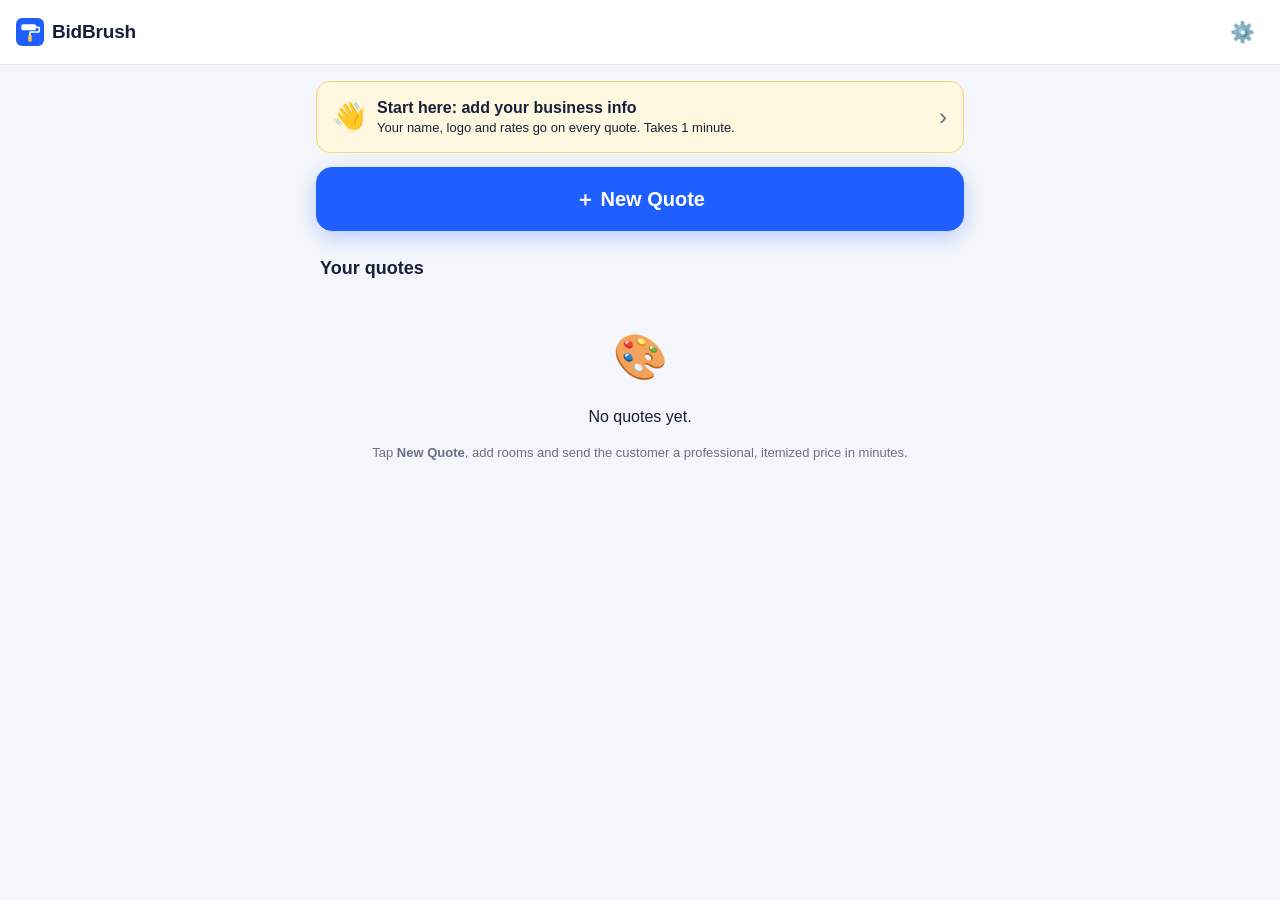
<file: bidbrush/index.html>
<!doctype html>
<html lang="en">
<head>
  <meta charset="utf-8">
  <meta name="viewport" content="width=device-width, initial-scale=1, viewport-fit=cover">
  <title>BidBrush</title>
  <meta name="description" content="Price a paint job in minutes and email the customer an itemized quote.">
  <meta name="theme-color" content="#1f5eff">
  <link rel="manifest" href="manifest.json">
  <link rel="icon" href="icon.svg" type="image/svg+xml">
  <link rel="apple-touch-icon" href="icon.svg">
  <link rel="stylesheet" href="styles.css">
</head>
<body>
  <header class="topbar no-print">
    <a href="#/" class="brand"><img src="icon.svg" alt="" width="28" height="28"> BidBrush</a>
    <a href="#/settings" class="icon-btn" aria-label="Settings">⚙️</a>
  </header>
  <main id="app"></main>
  <div id="toast" role="status" aria-live="polite"></div>
  <script src="pricing.js"></script>
  <script src="app.js"></script>
  <script>
    if ('serviceWorker' in navigator && location.protocol !== 'file:') {
      navigator.serviceWorker.register('sw.js').catch(function () {});
    }
  </script>
</body>
</html>
</file>
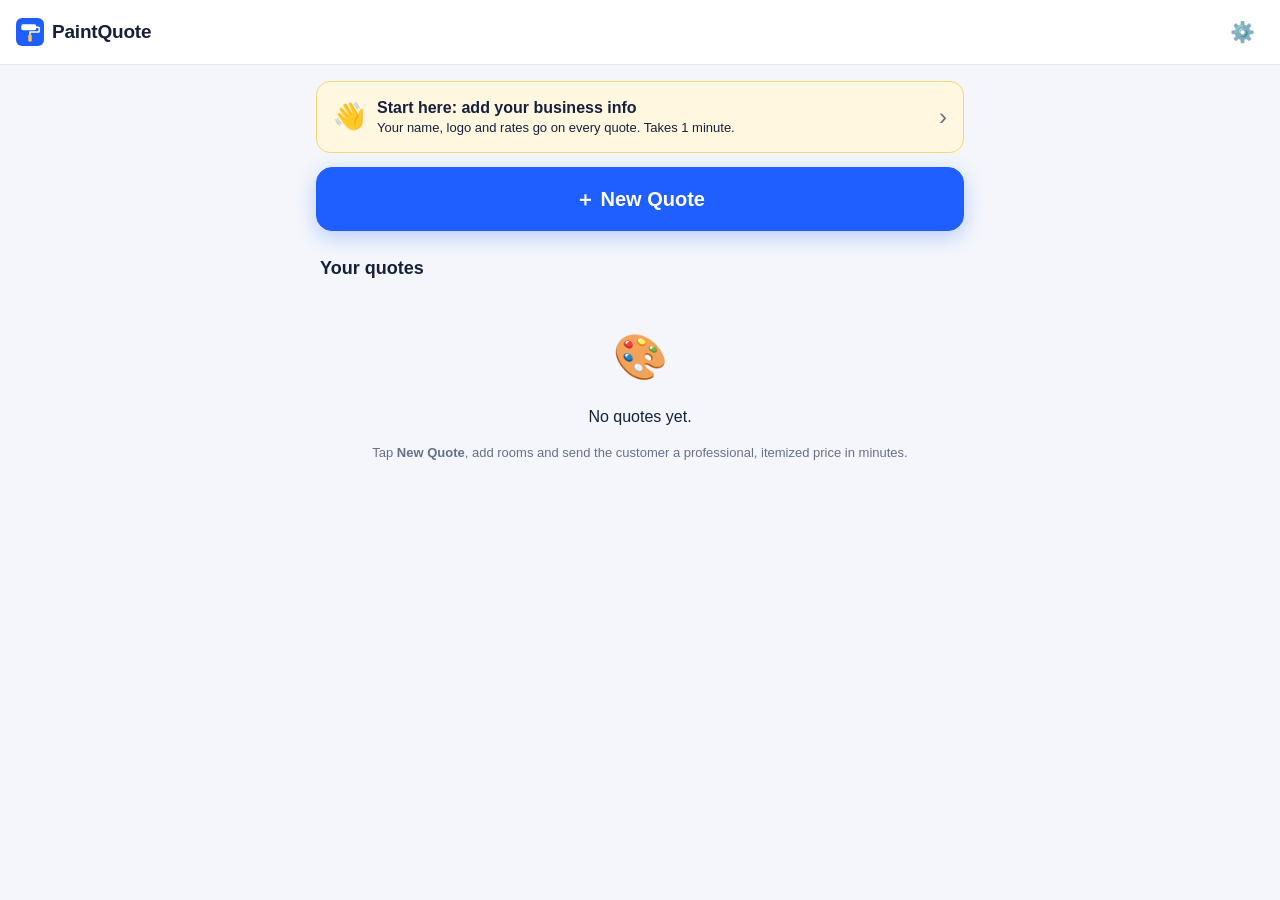
<file: paint-quote/index.html>
<!doctype html>
<html lang="en">
<head>
  <meta charset="utf-8">
  <meta name="viewport" content="width=device-width, initial-scale=1, viewport-fit=cover">
  <title>PaintQuote</title>
  <meta name="description" content="Price a paint job in minutes and email the customer an itemized quote.">
  <meta name="theme-color" content="#1f5eff">
  <link rel="manifest" href="manifest.json">
  <link rel="icon" href="icon.svg" type="image/svg+xml">
  <link rel="apple-touch-icon" href="icon.svg">
  <link rel="stylesheet" href="styles.css">
</head>
<body>
  <header class="topbar no-print">
    <a href="#/" class="brand"><img src="icon.svg" alt="" width="28" height="28"> PaintQuote</a>
    <a href="#/settings" class="icon-btn" aria-label="Settings">⚙️</a>
  </header>
  <main id="app"></main>
  <div id="toast" role="status" aria-live="polite"></div>
  <script src="pricing.js"></script>
  <script src="app.js"></script>
  <script>
    if ('serviceWorker' in navigator && location.protocol !== 'file:') {
      navigator.serviceWorker.register('sw.js').catch(function () {});
    }
  </script>
</body>
</html>
</file>
<file: bidbrush/styles.css>
:root {
  --bg: #f4f6fb;
  --card: #ffffff;
  --text: #16203a;
  --muted: #66708a;
  --line: #e3e7f0;
  --brand: #1f5eff;
  --brand-ink: #ffffff;
  --brand-soft: #e8efff;
  --danger: #d33a3a;
  --good: #128a4a;
  --radius: 14px;
  --shadow: 0 1px 2px rgba(22, 32, 58, .06), 0 4px 16px rgba(22, 32, 58, .05);
}

* { box-sizing: border-box; }
html { -webkit-text-size-adjust: 100%; }
body {
  margin: 0;
  background: var(--bg);
  color: var(--text);
  font: 16px/1.45 -apple-system, BlinkMacSystemFont, "Segoe UI", Roboto, Helvetica, Arial, sans-serif;
}
body[data-view="job"] { padding-bottom: 96px; }

button, input, textarea { font: inherit; color: inherit; }
a { color: var(--brand); }
.muted { color: var(--muted); }
.small { font-size: 13px; }
.center { display: block; margin: 24px auto; }

/* Top bar */
.topbar {
  position: sticky; top: 0; z-index: 10;
  display: flex; align-items: center; justify-content: space-between;
  padding: 10px 16px; padding-top: max(10px, env(safe-area-inset-top));
  background: rgba(255, 255, 255, .92); backdrop-filter: blur(8px);
  border-bottom: 1px solid var(--line);
}
.brand { display: flex; align-items: center; gap: 8px; font-weight: 800; font-size: 19px; color: var(--text); text-decoration: none; letter-spacing: -.2px; }
.icon-btn {
  display: inline-grid; place-items: center; width: 44px; height: 44px;
  border: 0; background: transparent; border-radius: 10px; font-size: 20px; text-decoration: none; cursor: pointer;
}
.icon-btn:active { background: var(--brand-soft); }

main { max-width: 680px; margin: 0 auto; padding: 16px; }

/* Buttons */
.btn {
  display: inline-flex; align-items: center; justify-content: center; gap: 6px;
  min-height: 48px; padding: 0 18px; border-radius: 12px;
  border: 1px solid var(--line); background: var(--card); font-weight: 600;
  text-decoration: none; color: var(--text); cursor: pointer;
}
.btn:active { transform: scale(.98); }
.btn-primary { background: var(--brand); border-color: var(--brand); color: var(--brand-ink); }
.btn-ghost { background: var(--brand-soft); border-color: transparent; color: var(--brand); }
.btn-xl { width: 100%; min-height: 64px; font-size: 20px; border-radius: 16px; box-shadow: 0 6px 20px rgba(31, 94, 255, .28); }
.link { border: 0; background: none; color: var(--brand); font-weight: 600; padding: 10px 8px; cursor: pointer; }
.link.danger { color: var(--danger); }

/* Cards and sections */
.card { background: var(--card); border-radius: var(--radius); box-shadow: var(--shadow); padding: 16px; margin-bottom: 14px; }
.card-title { display: flex; align-items: center; gap: 8px; margin: 0 0 12px; font-size: 18px; }
details.card > summary { cursor: pointer; list-style: none; margin: 0; }
details.card > summary::-webkit-details-marker { display: none; }
details.card > summary::after { content: '▾'; margin-left: auto; color: var(--muted); }
details[open].card > summary { margin-bottom: 12px; }
details[open].card > summary::after { content: '▴'; }
.section-title { display: flex; align-items: center; gap: 8px; font-size: 18px; margin: 24px 4px 12px; }
.step {
  display: inline-grid; place-items: center; width: 26px; height: 26px; border-radius: 50%;
  background: var(--brand); color: #fff; font-size: 14px; font-weight: 700; flex: none;
}
.label { font-size: 13px; font-weight: 600; color: var(--muted); margin: 14px 0 6px; text-transform: uppercase; letter-spacing: .4px; }
.page-head { display: flex; justify-content: space-between; align-items: center; margin-bottom: 12px; }
.back { font-weight: 600; text-decoration: none; padding: 8px 0; }

/* Fields */
.field { display: block; margin-bottom: 12px; }
.field > span { display: block; font-size: 14px; font-weight: 600; margin-bottom: 4px; }
.field small { display: block; margin-top: 4px; }
input, textarea {
  width: 100%; min-height: 48px; padding: 10px 12px;
  border: 1px solid var(--line); border-radius: 10px; background: #fbfcfe; font-size: 16px;
}
textarea { resize: vertical; }
input:focus, textarea:focus { outline: 2px solid var(--brand); outline-offset: -1px; background: #fff; }
.with-unit { position: relative; display: flex; align-items: center; }
.with-unit em { position: absolute; right: 12px; font-style: normal; color: var(--muted); font-size: 14px; pointer-events: none; }
.with-unit.pre em:first-child { left: 12px; right: auto; }
.with-unit.pre input { padding-left: 26px; }
.with-unit input { padding-right: 70px; }
.row2 { display: grid; grid-template-columns: 1fr 1fr; gap: 12px; }
.row2 > * { min-width: 0; }

/* Home */
.setup-banner {
  display: flex; align-items: center; gap: 12px; padding: 14px 16px; margin-bottom: 14px;
  background: #fff7e0; border: 1px solid #f5d77a; border-radius: var(--radius); color: var(--text); text-decoration: none;
}
.setup-banner > span:first-child { font-size: 26px; }
.setup-banner > span:last-child { margin-left: auto; font-size: 24px; color: var(--muted); }
.job-card {
  display: flex; align-items: center; justify-content: space-between; gap: 12px;
  background: var(--card); border-radius: var(--radius); box-shadow: var(--shadow);
  padding: 14px 16px; margin-bottom: 10px; color: var(--text); text-decoration: none;
}
.job-total { font-weight: 800; font-size: 18px; white-space: nowrap; }
.empty { text-align: center; padding: 32px 16px; }
.empty-icon { font-size: 44px; }

/* New quote: type / property pickers */
.ask { font-size: 26px; line-height: 1.2; margin: 8px 4px 18px; letter-spacing: -.3px; }
.pick-list { display: grid; gap: 12px; }
.pick {
  display: flex; align-items: center; gap: 14px; width: 100%; min-height: 84px; padding: 14px 16px; text-align: left;
  background: var(--card); border: 2px solid transparent; border-radius: 16px; box-shadow: var(--shadow);
  color: var(--text); text-decoration: none; cursor: pointer;
}
.pick.big { min-height: 120px; }
.pick:active, .pick:hover { border-color: var(--brand); }
.pick strong { display: block; font-size: 19px; }
.pick.big strong { font-size: 22px; }
.pick-icon { display: grid; place-items: center; width: 56px; height: 56px; flex: none; border-radius: 14px; background: var(--brand-soft); font-size: 30px; }
.pick.big .pick-icon { width: 72px; height: 72px; font-size: 40px; }
.chev { margin-left: auto; font-size: 28px; color: var(--muted); }
.tag {
  display: inline-block; margin-top: 4px; padding: 2px 10px; border-radius: 999px;
  background: var(--brand-soft); color: var(--brand); font-size: 12px; font-weight: 700;
}
.prop-chips { margin-top: 8px; }
.prop-chips .chip { flex: 1 1 auto; }
.doc-to { display: flex; justify-content: space-between; gap: 16px; flex-wrap: wrap; }

/* Quick estimate */
.mode-switch { margin-bottom: 12px; }
.mode-switch button { min-height: 48px; font-size: 15px; }
.field.sqft { margin-top: 12px; }
.field.sqft input { font-size: 22px; font-weight: 700; min-height: 56px; }
.hint { margin: 12px 0 0; padding: 10px 12px; border-radius: 10px; background: #fff7e0; font-size: 13px; }

/* Commercial: many property types in a 2-column grid */
.pick-list.grid { grid-template-columns: 1fr 1fr; gap: 10px; }
.pick-list.grid .pick { flex-direction: column; align-items: flex-start; gap: 8px; min-height: 0; padding: 12px; }
.pick-list.grid .pick-icon { width: 44px; height: 44px; font-size: 24px; }
.pick-list.grid .pick strong { font-size: 16px; line-height: 1.2; }
.pick-list.grid .chev { display: none; }
.more-types { margin-top: 10px; }
.more-types summary { cursor: pointer; padding: 10px 0; color: var(--brand); font-weight: 600; }

/* Room cards */
.room-head { display: flex; align-items: center; gap: 10px; }
.room-name { font-size: 18px; font-weight: 700; border-color: transparent; background: transparent; padding-left: 4px; }
.room-head .room-name { flex: 1; min-width: 0; }
.chip.toggle { white-space: nowrap; }
.room-name:focus { border-color: var(--line); }
.room-price { font-size: 20px; font-weight: 800; color: var(--brand); white-space: nowrap; }
.chips { display: flex; flex-wrap: wrap; gap: 8px; }
.chip {
  flex: 1 1 0; min-width: 70px; min-height: 48px; padding: 6px 10px; border-radius: 12px;
  border: 1.5px solid var(--line); background: #fff; font-weight: 600; cursor: pointer; line-height: 1.15;
}
.chip span { display: block; font-size: 12px; font-weight: 500; color: var(--muted); }
.chip.on { border-color: var(--brand); background: var(--brand-soft); color: var(--brand); }
.chip.on span { color: var(--brand); }
.dims { display: grid; grid-template-columns: 1fr 1fr 1fr; gap: 10px; margin-top: 12px; }
.dims .field { margin: 0; }
.dims .field > span { font-size: 12px; color: var(--muted); }
.dims .with-unit input { padding-right: 30px; }
.dims.compact { opacity: .75; }
.stepper {
  display: flex; align-items: center; justify-content: space-between; gap: 6px; margin-top: 14px;
  border: 1px solid var(--line); border-radius: 12px; padding: 4px;
}
.stepper-label { font-weight: 600; font-size: 14px; padding-left: 8px; flex: 1; }
.stepper button {
  width: 40px; height: 40px; border-radius: 10px; border: 0; background: var(--brand-soft);
  color: var(--brand); font-size: 20px; font-weight: 700; cursor: pointer;
}
.stepper output { min-width: 22px; text-align: center; font-weight: 700; }
.segmented { display: flex; background: #eef1f7; border-radius: 12px; padding: 3px; }
.segmented button {
  flex: 1; min-height: 42px; border: 0; background: transparent; border-radius: 9px;
  font-weight: 600; font-size: 14px; color: var(--muted); cursor: pointer; padding: 0 4px;
}
.segmented button.on { background: #fff; color: var(--brand); box-shadow: 0 1px 3px rgba(0, 0, 0, .12); }
.room-foot { display: flex; justify-content: space-between; align-items: center; margin-top: 12px; padding-top: 6px; border-top: 1px solid var(--line); }
.room-types { display: grid; grid-template-columns: repeat(4, 1fr); gap: 8px; }
.room-types button {
  display: flex; flex-direction: column; align-items: center; gap: 2px; min-height: 72px; padding: 8px 4px;
  border: 1.5px dashed #c9d3ea; border-radius: 12px; background: #fff; font-size: 12px; font-weight: 600; cursor: pointer;
}
.room-types button span { font-size: 24px; }
.room-types button:active { border-color: var(--brand); background: var(--brand-soft); }
.extra-row { display: grid; grid-template-columns: 1fr 110px 44px; gap: 8px; margin-bottom: 8px; align-items: center; }
.extra-row .with-unit input { padding-right: 10px; }

/* Sticky total */
.totalbar {
  position: fixed; left: 0; right: 0; bottom: 0; z-index: 10;
  display: flex; align-items: center; justify-content: space-between; gap: 12px;
  padding: 12px 16px; padding-bottom: max(12px, env(safe-area-inset-bottom));
  background: #fff; border-top: 1px solid var(--line); box-shadow: 0 -4px 20px rgba(22, 32, 58, .08);
}
@media (min-width: 712px) { .totalbar { left: 50%; transform: translateX(-50%); width: 680px; border-radius: 16px 16px 0 0; } }
.totalbar .big { font-size: 24px; font-weight: 800; }

/* Quote */
.actions { display: grid; grid-template-columns: 1fr 1fr; gap: 8px; margin-bottom: 14px; }
.quote-doc { background: #fff; border-radius: var(--radius); box-shadow: var(--shadow); padding: 20px; margin-bottom: 14px; }
.doc-head { display: flex; justify-content: space-between; gap: 12px; padding-bottom: 14px; border-bottom: 3px solid var(--brand); }
.doc-biz { display: flex; gap: 10px; align-items: flex-start; min-width: 0; }
.doc-bizname { font-weight: 800; font-size: 18px; }
.logo { width: 56px; height: 56px; object-fit: contain; border-radius: 8px; flex: none; }
.logo.placeholder { display: grid; place-items: center; background: #eef1f7; color: var(--muted); font-size: 12px; }
.doc-meta { text-align: right; white-space: nowrap; }
.doc-title { font-weight: 800; letter-spacing: 2px; color: var(--brand); }
.doc-to { padding: 12px 0; }
.doc-to .label { margin-top: 0; }
.lines { width: 100%; border-collapse: collapse; }
.lines td { padding: 8px 0; border-bottom: 1px solid var(--line); vertical-align: top; }
.lines .amt { text-align: right; white-space: nowrap; padding-left: 12px; font-variant-numeric: tabular-nums; }
.lines tr.group td { padding-top: 16px; font-weight: 700; border-bottom: 2px solid var(--line); }
.lines tfoot tr.sub td { border: 0; padding: 4px 0; }
.lines tfoot tr:first-child td { padding-top: 14px; }
.lines tfoot tr.grand td { font-size: 20px; font-weight: 800; border-top: 2px solid var(--text); border-bottom: 0; padding: 10px 0; }
.doc-notes, .doc-terms { margin-top: 16px; font-size: 14px; }
.doc-terms { color: var(--muted); font-size: 12px; }
.doc-sign { display: grid; grid-template-columns: 2fr 1fr; gap: 24px; margin-top: 36px; font-size: 12px; color: var(--muted); }
.doc-sign div { border-top: 1px solid var(--text); padding-top: 4px; }
.internal { border: 2px dashed #c9d3ea; box-shadow: none; }
.stats { display: grid; grid-template-columns: repeat(3, 1fr); gap: 10px; margin-bottom: 10px; }
.stat { background: #f4f6fb; border-radius: 10px; padding: 10px; }
.stat-v { font-weight: 800; font-size: 18px; }
.stat-v small { font-weight: 500; font-size: 11px; color: var(--muted); }

/* Settings */
.logo-row { display: flex; align-items: center; gap: 12px; margin-bottom: 14px; }

/* Toast */
#toast {
  position: fixed; left: 50%; bottom: 110px; transform: translateX(-50%) translateY(20px);
  background: var(--text); color: #fff; padding: 10px 16px; border-radius: 999px; font-size: 14px;
  opacity: 0; pointer-events: none; transition: .2s; z-index: 20; max-width: calc(100% - 32px); text-align: center;
}
#toast.show { opacity: 1; transform: translateX(-50%) translateY(0); }

@media (max-width: 420px) {
  .room-types { grid-template-columns: repeat(4, 1fr); gap: 6px; }
  .stats { grid-template-columns: repeat(2, 1fr); }
  .chip { min-width: 0; padding: 6px 4px; font-size: 14px; }
  .doc-head { flex-direction: column; }
  .doc-meta { text-align: left; }
}

/* Print / Save as PDF: only the customer quote */
@media print {
  body { background: #fff; padding: 0 !important; }
  .no-print, .topbar, .totalbar, #toast { display: none !important; }
  main { max-width: none; padding: 0; }
  .quote-doc { box-shadow: none; padding: 0; }
  .lines tr { break-inside: avoid; }
}
</file>
<file: paint-quote/styles.css>
:root {
  --bg: #f4f6fb;
  --card: #ffffff;
  --text: #16203a;
  --muted: #66708a;
  --line: #e3e7f0;
  --brand: #1f5eff;
  --brand-ink: #ffffff;
  --brand-soft: #e8efff;
  --danger: #d33a3a;
  --good: #128a4a;
  --radius: 14px;
  --shadow: 0 1px 2px rgba(22, 32, 58, .06), 0 4px 16px rgba(22, 32, 58, .05);
}

* { box-sizing: border-box; }
html { -webkit-text-size-adjust: 100%; }
body {
  margin: 0;
  background: var(--bg);
  color: var(--text);
  font: 16px/1.45 -apple-system, BlinkMacSystemFont, "Segoe UI", Roboto, Helvetica, Arial, sans-serif;
}
body[data-view="job"] { padding-bottom: 96px; }

button, input, textarea { font: inherit; color: inherit; }
a { color: var(--brand); }
.muted { color: var(--muted); }
.small { font-size: 13px; }
.center { display: block; margin: 24px auto; }

/* Top bar */
.topbar {
  position: sticky; top: 0; z-index: 10;
  display: flex; align-items: center; justify-content: space-between;
  padding: 10px 16px; padding-top: max(10px, env(safe-area-inset-top));
  background: rgba(255, 255, 255, .92); backdrop-filter: blur(8px);
  border-bottom: 1px solid var(--line);
}
.brand { display: flex; align-items: center; gap: 8px; font-weight: 800; font-size: 19px; color: var(--text); text-decoration: none; letter-spacing: -.2px; }
.icon-btn {
  display: inline-grid; place-items: center; width: 44px; height: 44px;
  border: 0; background: transparent; border-radius: 10px; font-size: 20px; text-decoration: none; cursor: pointer;
}
.icon-btn:active { background: var(--brand-soft); }

main { max-width: 680px; margin: 0 auto; padding: 16px; }

/* Buttons */
.btn {
  display: inline-flex; align-items: center; justify-content: center; gap: 6px;
  min-height: 48px; padding: 0 18px; border-radius: 12px;
  border: 1px solid var(--line); background: var(--card); font-weight: 600;
  text-decoration: none; color: var(--text); cursor: pointer;
}
.btn:active { transform: scale(.98); }
.btn-primary { background: var(--brand); border-color: var(--brand); color: var(--brand-ink); }
.btn-ghost { background: var(--brand-soft); border-color: transparent; color: var(--brand); }
.btn-xl { width: 100%; min-height: 64px; font-size: 20px; border-radius: 16px; box-shadow: 0 6px 20px rgba(31, 94, 255, .28); }
.link { border: 0; background: none; color: var(--brand); font-weight: 600; padding: 10px 8px; cursor: pointer; }
.link.danger { color: var(--danger); }

/* Cards and sections */
.card { background: var(--card); border-radius: var(--radius); box-shadow: var(--shadow); padding: 16px; margin-bottom: 14px; }
.card-title { display: flex; align-items: center; gap: 8px; margin: 0 0 12px; font-size: 18px; }
details.card > summary { cursor: pointer; list-style: none; margin: 0; }
details.card > summary::-webkit-details-marker { display: none; }
details.card > summary::after { content: '▾'; margin-left: auto; color: var(--muted); }
details[open].card > summary { margin-bottom: 12px; }
details[open].card > summary::after { content: '▴'; }
.section-title { display: flex; align-items: center; gap: 8px; font-size: 18px; margin: 24px 4px 12px; }
.step {
  display: inline-grid; place-items: center; width: 26px; height: 26px; border-radius: 50%;
  background: var(--brand); color: #fff; font-size: 14px; font-weight: 700; flex: none;
}
.label { font-size: 13px; font-weight: 600; color: var(--muted); margin: 14px 0 6px; text-transform: uppercase; letter-spacing: .4px; }
.page-head { display: flex; justify-content: space-between; align-items: center; margin-bottom: 12px; }
.back { font-weight: 600; text-decoration: none; padding: 8px 0; }

/* Fields */
.field { display: block; margin-bottom: 12px; }
.field > span { display: block; font-size: 14px; font-weight: 600; margin-bottom: 4px; }
.field small { display: block; margin-top: 4px; }
input, textarea {
  width: 100%; min-height: 48px; padding: 10px 12px;
  border: 1px solid var(--line); border-radius: 10px; background: #fbfcfe; font-size: 16px;
}
textarea { resize: vertical; }
input:focus, textarea:focus { outline: 2px solid var(--brand); outline-offset: -1px; background: #fff; }
.with-unit { position: relative; display: flex; align-items: center; }
.with-unit em { position: absolute; right: 12px; font-style: normal; color: var(--muted); font-size: 14px; pointer-events: none; }
.with-unit.pre em:first-child { left: 12px; right: auto; }
.with-unit.pre input { padding-left: 26px; }
.with-unit input { padding-right: 70px; }
.row2 { display: grid; grid-template-columns: 1fr 1fr; gap: 12px; }
.row2 > * { min-width: 0; }

/* Home */
.setup-banner {
  display: flex; align-items: center; gap: 12px; padding: 14px 16px; margin-bottom: 14px;
  background: #fff7e0; border: 1px solid #f5d77a; border-radius: var(--radius); color: var(--text); text-decoration: none;
}
.setup-banner > span:first-child { font-size: 26px; }
.setup-banner > span:last-child { margin-left: auto; font-size: 24px; color: var(--muted); }
.job-card {
  display: flex; align-items: center; justify-content: space-between; gap: 12px;
  background: var(--card); border-radius: var(--radius); box-shadow: var(--shadow);
  padding: 14px 16px; margin-bottom: 10px; color: var(--text); text-decoration: none;
}
.job-total { font-weight: 800; font-size: 18px; white-space: nowrap; }
.empty { text-align: center; padding: 32px 16px; }
.empty-icon { font-size: 44px; }

/* Room cards */
.room-head { display: flex; align-items: center; gap: 10px; }
.room-name { font-size: 18px; font-weight: 700; border-color: transparent; background: transparent; padding-left: 4px; }
.room-name:focus { border-color: var(--line); }
.room-price { font-size: 20px; font-weight: 800; color: var(--brand); white-space: nowrap; }
.chips { display: flex; flex-wrap: wrap; gap: 8px; }
.chip {
  flex: 1 1 0; min-width: 70px; min-height: 48px; padding: 6px 10px; border-radius: 12px;
  border: 1.5px solid var(--line); background: #fff; font-weight: 600; cursor: pointer; line-height: 1.15;
}
.chip span { display: block; font-size: 12px; font-weight: 500; color: var(--muted); }
.chip.on { border-color: var(--brand); background: var(--brand-soft); color: var(--brand); }
.chip.on span { color: var(--brand); }
.dims { display: grid; grid-template-columns: 1fr 1fr 1fr; gap: 10px; margin-top: 12px; }
.dims .field { margin: 0; }
.dims .field > span { font-size: 12px; color: var(--muted); }
.dims .with-unit input { padding-right: 30px; }
.dims.compact { opacity: .75; }
.stepper {
  display: flex; align-items: center; justify-content: space-between; gap: 6px; margin-top: 14px;
  border: 1px solid var(--line); border-radius: 12px; padding: 4px;
}
.stepper-label { font-weight: 600; font-size: 14px; padding-left: 8px; flex: 1; }
.stepper button {
  width: 40px; height: 40px; border-radius: 10px; border: 0; background: var(--brand-soft);
  color: var(--brand); font-size: 20px; font-weight: 700; cursor: pointer;
}
.stepper output { min-width: 22px; text-align: center; font-weight: 700; }
.segmented { display: flex; background: #eef1f7; border-radius: 12px; padding: 3px; }
.segmented button {
  flex: 1; min-height: 42px; border: 0; background: transparent; border-radius: 9px;
  font-weight: 600; font-size: 14px; color: var(--muted); cursor: pointer; padding: 0 4px;
}
.segmented button.on { background: #fff; color: var(--brand); box-shadow: 0 1px 3px rgba(0, 0, 0, .12); }
.room-foot { display: flex; justify-content: space-between; align-items: center; margin-top: 12px; padding-top: 6px; border-top: 1px solid var(--line); }
.room-types { display: grid; grid-template-columns: repeat(4, 1fr); gap: 8px; }
.room-types button {
  display: flex; flex-direction: column; align-items: center; gap: 2px; min-height: 72px; padding: 8px 4px;
  border: 1.5px dashed #c9d3ea; border-radius: 12px; background: #fff; font-size: 12px; font-weight: 600; cursor: pointer;
}
.room-types button span { font-size: 24px; }
.room-types button:active { border-color: var(--brand); background: var(--brand-soft); }
.extra-row { display: grid; grid-template-columns: 1fr 110px 44px; gap: 8px; margin-bottom: 8px; align-items: center; }
.extra-row .with-unit input { padding-right: 10px; }

/* Sticky total */
.totalbar {
  position: fixed; left: 0; right: 0; bottom: 0; z-index: 10;
  display: flex; align-items: center; justify-content: space-between; gap: 12px;
  padding: 12px 16px; padding-bottom: max(12px, env(safe-area-inset-bottom));
  background: #fff; border-top: 1px solid var(--line); box-shadow: 0 -4px 20px rgba(22, 32, 58, .08);
}
@media (min-width: 712px) { .totalbar { left: 50%; transform: translateX(-50%); width: 680px; border-radius: 16px 16px 0 0; } }
.totalbar .big { font-size: 24px; font-weight: 800; }

/* Quote */
.actions { display: grid; grid-template-columns: 1fr 1fr; gap: 8px; margin-bottom: 14px; }
.quote-doc { background: #fff; border-radius: var(--radius); box-shadow: var(--shadow); padding: 20px; margin-bottom: 14px; }
.doc-head { display: flex; justify-content: space-between; gap: 12px; padding-bottom: 14px; border-bottom: 3px solid var(--brand); }
.doc-biz { display: flex; gap: 10px; align-items: flex-start; min-width: 0; }
.doc-bizname { font-weight: 800; font-size: 18px; }
.logo { width: 56px; height: 56px; object-fit: contain; border-radius: 8px; flex: none; }
.logo.placeholder { display: grid; place-items: center; background: #eef1f7; color: var(--muted); font-size: 12px; }
.doc-meta { text-align: right; white-space: nowrap; }
.doc-title { font-weight: 800; letter-spacing: 2px; color: var(--brand); }
.doc-to { padding: 12px 0; }
.doc-to .label { margin-top: 0; }
.lines { width: 100%; border-collapse: collapse; }
.lines td { padding: 8px 0; border-bottom: 1px solid var(--line); vertical-align: top; }
.lines .amt { text-align: right; white-space: nowrap; padding-left: 12px; font-variant-numeric: tabular-nums; }
.lines tr.group td { padding-top: 16px; font-weight: 700; border-bottom: 2px solid var(--line); }
.lines tfoot tr.sub td { border: 0; padding: 4px 0; }
.lines tfoot tr:first-child td { padding-top: 14px; }
.lines tfoot tr.grand td { font-size: 20px; font-weight: 800; border-top: 2px solid var(--text); border-bottom: 0; padding: 10px 0; }
.doc-notes, .doc-terms { margin-top: 16px; font-size: 14px; }
.doc-terms { color: var(--muted); font-size: 12px; }
.doc-sign { display: grid; grid-template-columns: 2fr 1fr; gap: 24px; margin-top: 36px; font-size: 12px; color: var(--muted); }
.doc-sign div { border-top: 1px solid var(--text); padding-top: 4px; }
.internal { border: 2px dashed #c9d3ea; box-shadow: none; }
.stats { display: grid; grid-template-columns: repeat(3, 1fr); gap: 10px; margin-bottom: 10px; }
.stat { background: #f4f6fb; border-radius: 10px; padding: 10px; }
.stat-v { font-weight: 800; font-size: 18px; }
.stat-v small { font-weight: 500; font-size: 11px; color: var(--muted); }

/* Settings */
.logo-row { display: flex; align-items: center; gap: 12px; margin-bottom: 14px; }

/* Toast */
#toast {
  position: fixed; left: 50%; bottom: 110px; transform: translateX(-50%) translateY(20px);
  background: var(--text); color: #fff; padding: 10px 16px; border-radius: 999px; font-size: 14px;
  opacity: 0; pointer-events: none; transition: .2s; z-index: 20; max-width: calc(100% - 32px); text-align: center;
}
#toast.show { opacity: 1; transform: translateX(-50%) translateY(0); }

@media (max-width: 420px) {
  .room-types { grid-template-columns: repeat(4, 1fr); gap: 6px; }
  .stats { grid-template-columns: repeat(2, 1fr); }
  .chip { min-width: 0; padding: 6px 4px; font-size: 14px; }
  .doc-head { flex-direction: column; }
  .doc-meta { text-align: left; }
}

/* Print / Save as PDF: only the customer quote */
@media print {
  body { background: #fff; padding: 0 !important; }
  .no-print, .topbar, .totalbar, #toast { display: none !important; }
  main { max-width: none; padding: 0; }
  .quote-doc { box-shadow: none; padding: 0; }
  .lines tr { break-inside: avoid; }
}
</file>
